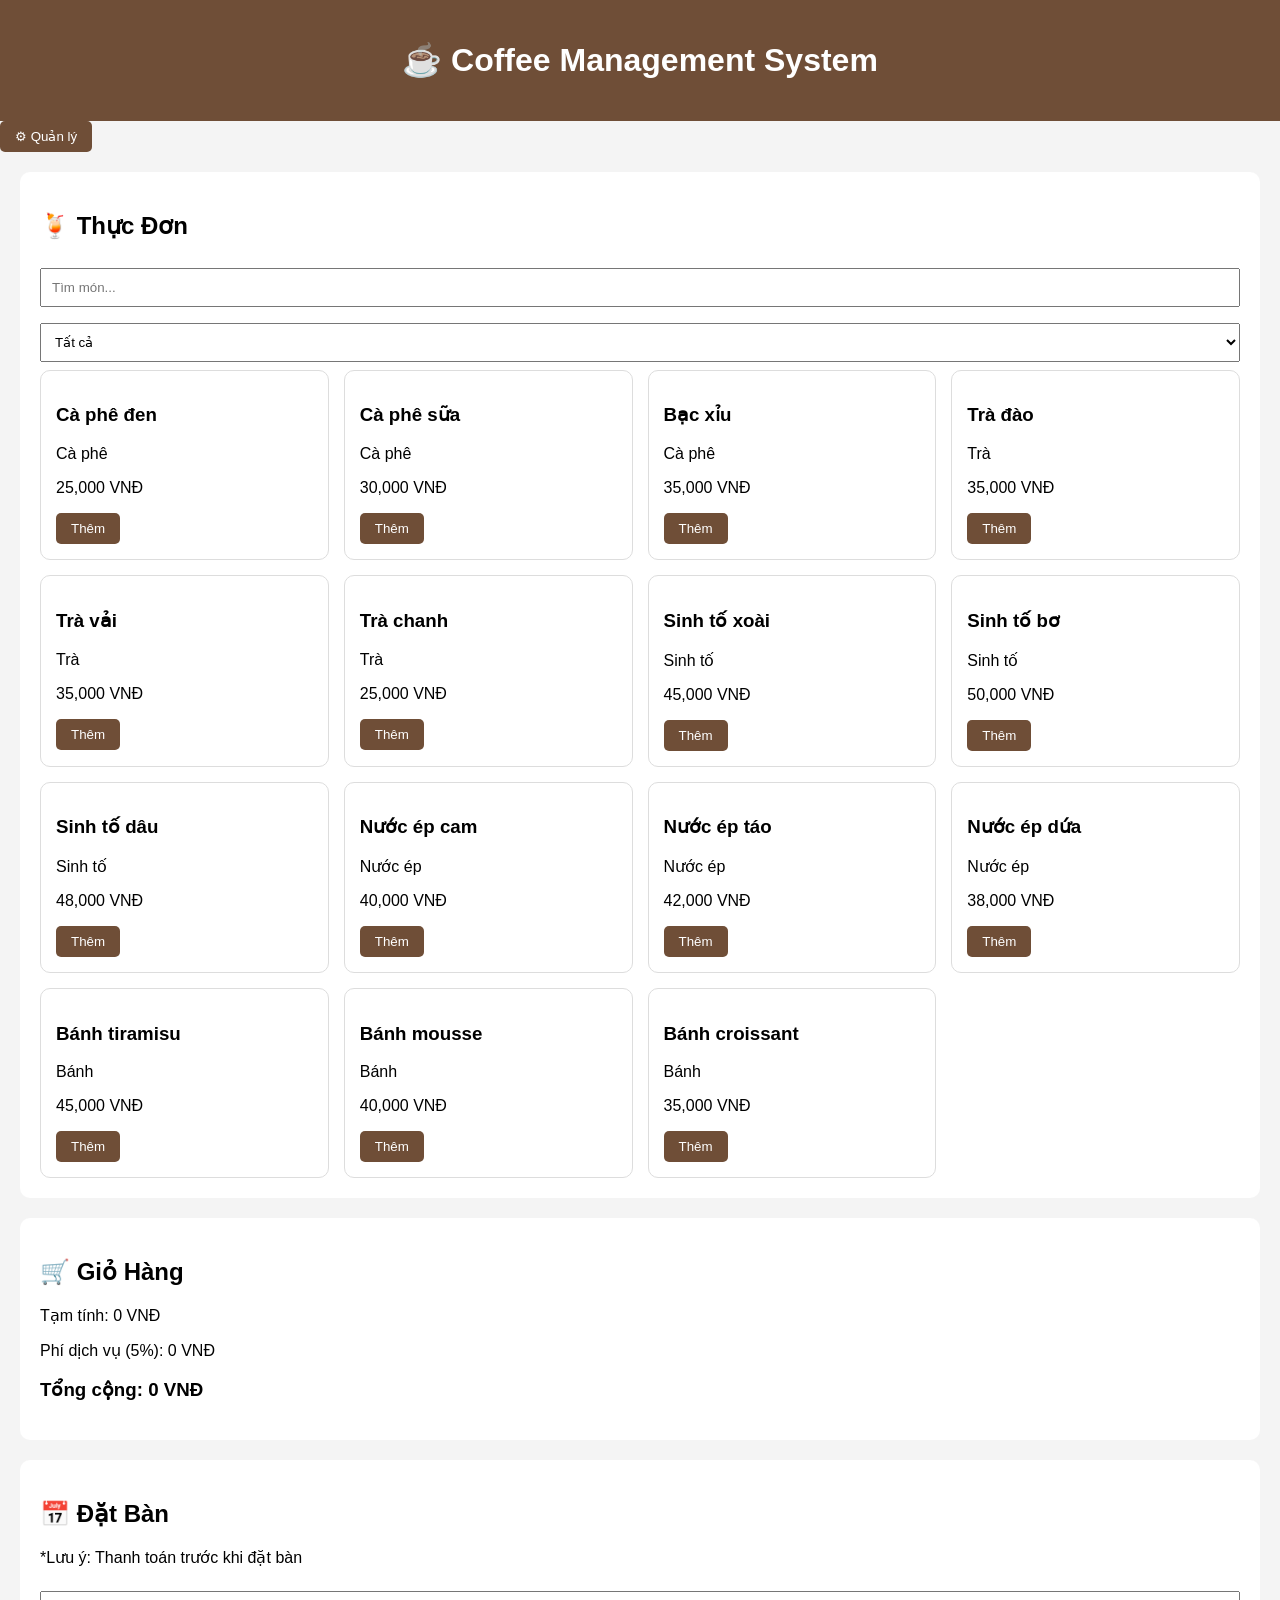
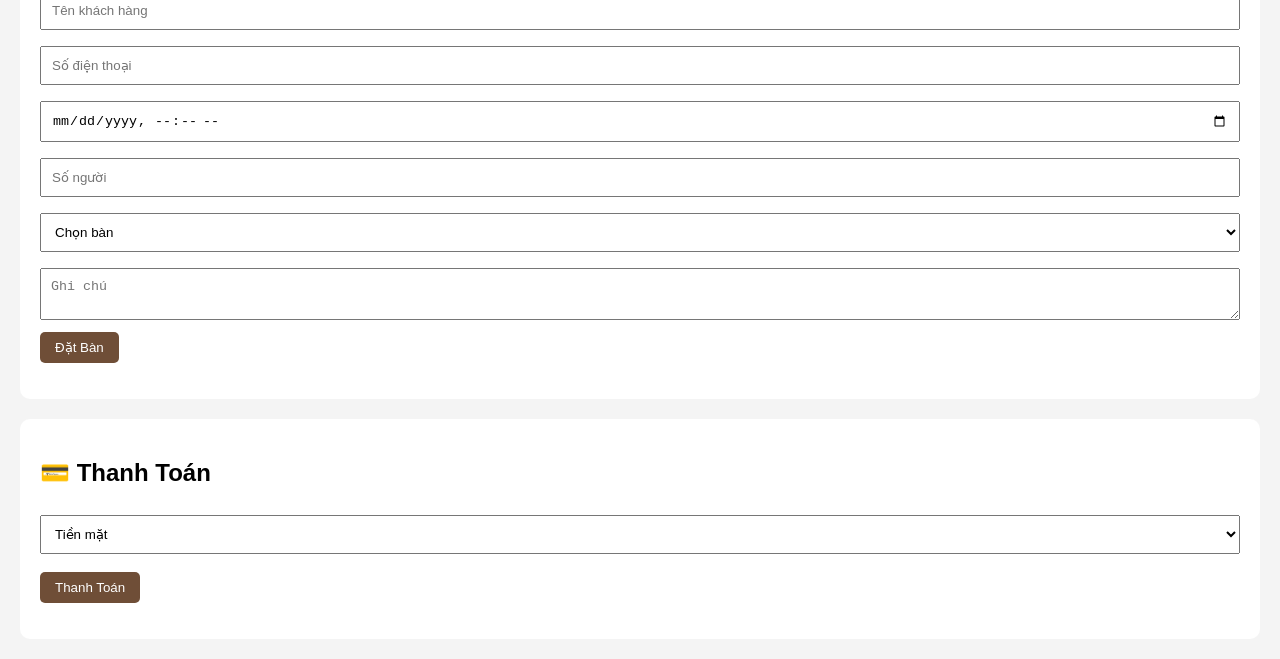
<file: index.html>
<!DOCTYPE html>
<html lang="vi">
<head>
    <meta charset="UTF-8">
    <meta name="viewport" content="width=device-width, initial-scale=1.0">
    <title>Quản Lý Quán Cà Phê</title>
    <link rel="stylesheet" href="style.css">
</head>
<body>

<header>
    <h1>☕ Coffee Management System</h1>
</header>
<!-- Nút quản lý -->
<button id="adminBtn" onclick="window.location.href='admin.html'">
    ⚙ Quản lý
</button>
<!-- MENU -->
<section>
    <h2>🍹 Thực Đơn</h2>

    <input type="text" id="search" placeholder="Tìm món...">

    <select id="categoryFilter">
        <option value="all">Tất cả</option>
        <option value="Cà phê">Cà phê</option>
        <option value="Trà">Trà</option>
        <option value="Sinh tố">Sinh tố</option>
        <option value="Nước ép">Nước ép</option>
        <option value="Bánh">Bánh</option>
    </select>

    <div id="menu"></div>
</section>

<!-- GIỎ HÀNG -->
<section>
    <h2>🛒 Giỏ Hàng</h2>

    <div id="cart"></div>

    <p>Tạm tính: <span id="subtotal">0</span> VNĐ</p>
    <p>Phí dịch vụ (5%): <span id="serviceFee">0</span> VNĐ</p>
    <h3>Tổng cộng: <span id="total">0</span> VNĐ</h3>
</section>

<!-- ĐẶT BÀN -->
<section>
    <h2>📅 Đặt Bàn</h2>
    <p>*Lưu ý: Thanh toán trước khi đặt bàn</p>
<form id="bookingForm">

    <input type="text" id="customerName"
        placeholder="Tên khách hàng" required>

    <input type="tel" id="customerPhone"
        placeholder="Số điện thoại" required>

    <input type="datetime-local"
        id="bookingTime" required>

    <input type="number"
        id="peopleCount"
        placeholder="Số người" required>

    <select id="tableSelect" required>
        <option value="">Chọn bàn</option>
        <option>1</option>
        <option>2</option>
        <option>3</option>
        <option>4</option>
        <option>5</option>
        <option>6</option>
        <option>7</option>
        <option>8</option>
        <option>9</option>
        <option>10</option>
        <option>11</option>
        <option>12</option>
        
        
        
    </select>

    <textarea id="note"
        placeholder="Ghi chú"></textarea>

    <button type="submit">
        Đặt Bàn
    </button>

</form>

    <p id="bookingMessage"></p>
</section>

<!-- THANH TOÁN -->
<section>
    <h2>💳 Thanh Toán</h2>

    <select id="paymentMethod">
        <option>Tiền mặt</option>
        <option>MoMo</option>
        <option>Chuyển khoản</option>
        <option>Thẻ ngân hàng</option>
    </select>

    <div id="paymentInfo"></div>
    <div id="paymentQr" style="margin-top: 10px; text-align: center;"></div>

    <button onclick="checkout()">Thanh Toán</button>

    <p id="orderResult"></p>
</section>

<script src="script.js"></script>

</body>
</html>
</file>
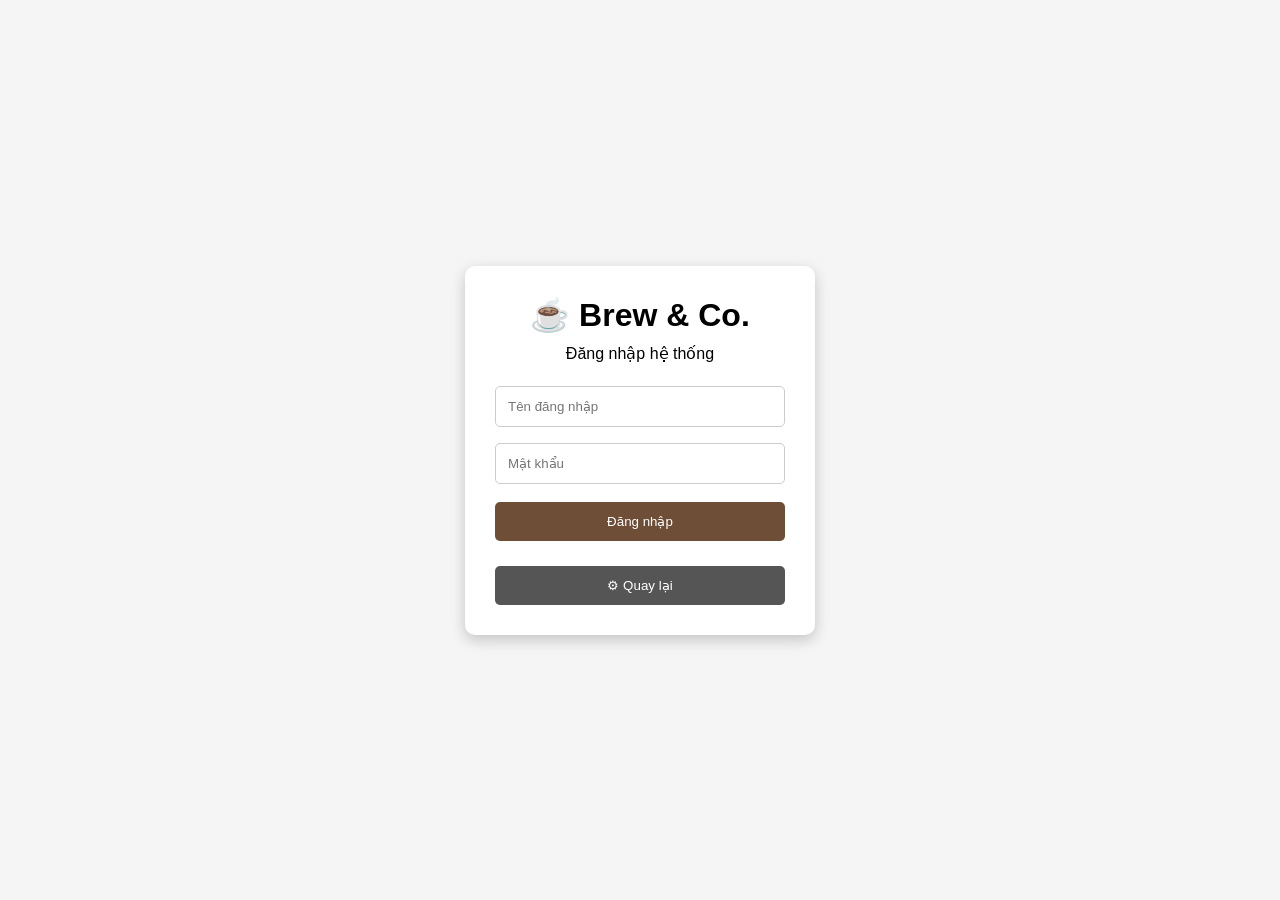
<file: admin.html>
<!DOCTYPE html>
<html lang="vi">
<head>
    <meta charset="UTF-8">
    <meta name="viewport" content="width=device-width, initial-scale=1.0">
    <title>Đăng nhập quản lý quán cà phê</title>

    <style>
        *{
            margin:0;
            padding:0;
            box-sizing:border-box;
            font-family:Arial, sans-serif;
        }

        body{
            display:flex;
            justify-content:center;
            align-items:center;
            min-height:100vh;
            background:#f5f5f5;
        }

        .login-box{
            background:white;
            padding:30px;
            width:350px;
            border-radius:10px;
            box-shadow:0 5px 15px rgba(0,0,0,0.2);
        }

        .login-box h1{
            text-align:center;
            margin-bottom:10px;
        }

        .login-box p{
            text-align:center;
            margin-bottom:15px;
        }

        .login-box input{
            width:100%;
            padding:12px;
            margin:8px 0;
            border:1px solid #ccc;
            border-radius:5px;
        }

        .login-btn{
            width:100%;
            padding:12px;
            border:none;
            background:#6f4e37;
            color:white;
            border-radius:5px;
            cursor:pointer;
            margin-top:10px;
        }

        .login-btn:hover{
            opacity:0.9;
        }

        #adminBtn{
            width:100%;
            padding:12px;
            margin-top:10px;
            border:none;
            background:#555;
            color:white;
            border-radius:5px;
            cursor:pointer;
        }

        #loginError{
            color:red;
            text-align:center;
            margin-top:10px;
            font-weight:bold;
        }
    </style>
</head>
<body>

<div class="login-container">
    <div class="login-box">

        <h1>☕ Brew & Co.</h1>
        <p>Đăng nhập hệ thống</p>

        <input
            type="text"
            id="username"
            placeholder="Tên đăng nhập">

        <input
            type="password"
            id="password"
            placeholder="Mật khẩu">

        <button
            class="login-btn"
            onclick="login()">
            Đăng nhập
        </button>

        <p id="loginError"></p>

        <button
            id="adminBtn"
            onclick="window.location.href='index.html'">
            ⚙ Quay lại
        </button>

    </div>
</div>

<script>
function login() {

    const username =
        document.getElementById("username").value.trim();

    const password =
        document.getElementById("password").value.trim();

    const error =
        document.getElementById("loginError");

    if(username === "admin" && password === "123456"){

        error.innerHTML = "✅ Đăng nhập thành công...";

        setTimeout(() => {
            window.location.href = "quanly.html";
        }, 1000);

    }else{

        error.innerHTML =
            "❌ Tài khoản hoặc mật khẩu sai!";
    }
}

// Enter để đăng nhập
document.addEventListener("keydown", function(e){
    if(e.key === "Enter"){
        login();
    }
});
</script>

</body>
</html>
</file>
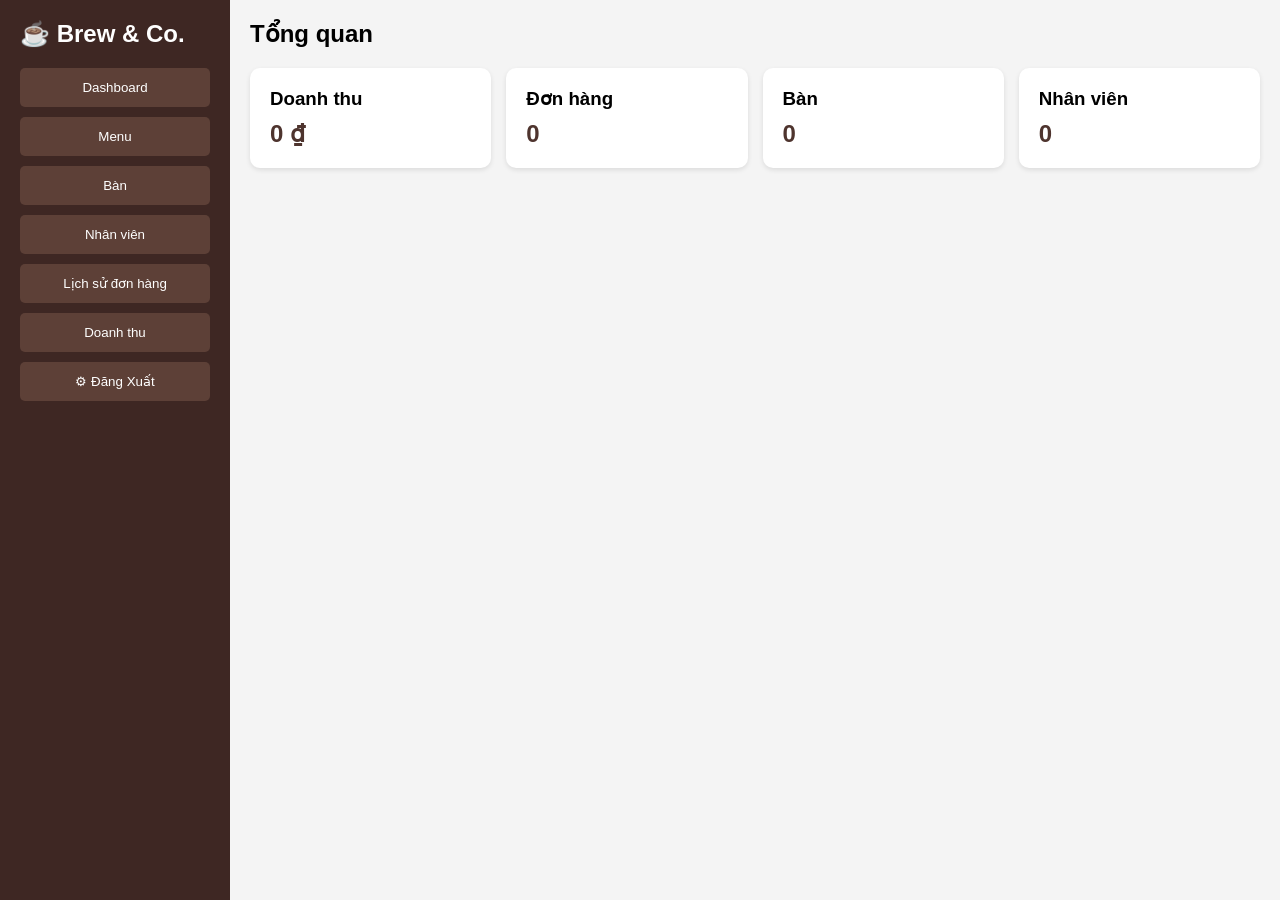
<file: quanly.html>
<!DOCTYPE html>
<html lang="vi">
<head>
    <meta charset="UTF-8">
    <meta name="viewport" content="width=device-width, initial-scale=1.0">
    <title>Hệ Thống Quản Lý Quán Cà Phê</title>

    <link rel="stylesheet" href="css/qly.css">
</head>
<body>

    <!-- MAIN -->
    <div id="mainApp" class="app hidden">

        <aside class="sidebar">

            <h2>☕ Brew & Co.</h2>

            <button onclick="showPage('dashboard')">
                Dashboard
            </button>

            <button onclick="showPage('menu')">
                Menu
            </button>

            <button onclick="showPage('tables')">
                Bàn
            </button>

            <button onclick="showPage('employees')">
                Nhân viên
            </button>

            <button onclick="showPage('orders')">
                Lịch sử đơn hàng
            </button>

            <button onclick="showPage('report')">
                Doanh thu
            </button>

            <button
            id="adminBtn"
            onclick="window.location.href='index.html'">
            ⚙ Đăng Xuất
        </button>

        </aside>

        <main class="content">

            <!-- DASHBOARD -->
            <section id="dashboard" class="page active">

                <h2>Tổng quan</h2>

                <div class="cards">

                    <div class="card">
                        <h3>Doanh thu</h3>
                        <p id="revenueValue">
                            0 ₫
                        </p>
                    </div>

                    <div class="card">
                        <h3>Đơn hàng</h3>
                        <p id="orderCount">
                            0
                        </p>
                    </div>

                    <div class="card">
                        <h3>Bàn</h3>
                        <p id="tableCount">
                            0
                        </p>
                    </div>

                    <div class="card">
                        <h3>Nhân viên</h3>
                        <p id="employeeCount">
                            0
                        </p>
                    </div>

                </div>

            </section>

            <!-- MENU -->
            <section id="menu" class="page">

                <div class="header-row">
                    <h2>Quản lý Menu</h2>

                    <button onclick="openMenuModal()">
                        + Thêm món
                    </button>
                </div>

                <input
                    type="text"
                    id="menuSearch"
                    placeholder="Tìm món..."
                    onkeyup="searchMenu()">

                <table>

                    <thead>
                        <tr>
                            <th>Tên món</th>
                            <th>Giá</th>
                            <th>Thao tác</th>
                        </tr>
                    </thead>

                    <tbody id="menuTable">
                    </tbody>

                </table>

            </section>

            <!-- TABLES -->
             <!-- TABLES -->
<section id="tables" class="page">

    <div class="table-top">

        <h2>📋 Quản Lý Bàn</h2>

        <div id="tableStats"></div>

        <button onclick="addTable()">
            ➕ Thêm Bàn
        </button>

    </div>

    <div id="tableGrid"></div>

</section>

            <!-- EMPLOYEE -->
            <section id="employees" class="page">

                <div class="header-row">
                    <h2>Nhân viên</h2>

                    <button onclick="openEmployeeModal()">
                        + Thêm nhân viên
                    </button>
                </div>

                <table>

                    <thead>
                        <tr>
                            <th>Họ tên</th>
                            <th>Chức vụ</th>
                            <th>Ca làm</th>
                            <th>Lương</th>
                            <th>Thao tác</th>
                        </tr>
                    </thead>

                    <tbody id="employeeTable">
                    </tbody>

                </table>

            </section>

            <!-- ORDERS -->
            <section id="orders" class="page">

                <div class="orders-header">
                    <h2>📋 Lịch sử đơn hàng</h2>
                </div>

                <div id="orderManagement" class="order-management"></div>

                <div id="menuOrderList"></div>

                <div id="currentOrder"></div>

            </section>

            <!-- REPORT -->
            <section id="report" class="page">

                <h2>Thống kê doanh thu</h2>

                <canvas id="revenueChart"></canvas>

            </section>

        </main>

    </div>

    <!-- EMPLOYEE MODAL -->
    <div id="employeeModal" class="modal hidden">
        <div class="modal-content">
            <div class="modal-header">
                <h3 id="modalTitle">Thêm nhân viên</h3>
                <button class="close-btn" onclick="closeEmployeeModal()">×</button>
            </div>
            <form id="employeeForm" onsubmit="saveEmployee(event)">
                <div class="form-group">
                    <label>Họ tên:</label>
                    <input type="text" id="empName" required placeholder="Nhập tên nhân viên">
                </div>
                <div class="form-group">
                    <label>Chức vụ:</label>
                    <input type="text" id="empRole" required placeholder="Ví dụ: Barista, Thu ngân...">
                </div>
                <div class="form-group">
                    <label>Ca làm:</label>
                    <input type="text" id="empShift" required placeholder="Ví dụ: Sáng, Chiều, Tối...">
                </div>
                <div class="form-group">
                    <label>Lương (₫):</label>
                    <input type="number" id="empSalary" required placeholder="Nhập lương">
                </div>
                <div class="form-actions">
                    <button type="submit" class="btn-save">Lưu</button>
                    <button type="button" class="btn-cancel" onclick="closeEmployeeModal()">Hủy</button>
                </div>
            </form>
        </div>
    </div>

    <!-- ORDER DETAIL MODAL -->
    <div id="orderDetailModal" class="modal hidden">
        <div class="modal-content order-detail-modal">
            <div class="modal-header">
                <h3 id="orderDetailTitle">Chi tiết đơn hàng</h3>
                <button class="close-btn" onclick="closeOrderDetail()">×</button>
            </div>
            <div id="orderDetailContent"></div>
        </div>
    </div>

    <script src="js/login.js"></script>
    <script src="js/menu.js"></script>
    <script src="js/table.js"></script>
    <script src="js/empolyee.js"></script>
    <script src="js/oder.js"></script>
    <script src="js/dashboard.js"></script>
    <script src="js/app.js"></script>

</body>
</html>
</file>
<file: style.css>
body{
    font-family: Arial, sans-serif;
    background:#f4f4f4;
    margin:0;
}

header{
    background:#6f4e37;
    color:white;
    text-align:center;
    padding:20px;
}

section{
    background:white;
    margin:20px;
    padding:20px;
    border-radius:10px;
}

#menu{
    display:grid;
    grid-template-columns:repeat(auto-fit,minmax(250px,1fr));
    gap:15px;
}

.card{
    border:1px solid #ddd;
    padding:15px;
    border-radius:10px;
}

button{
    background:#6f4e37;
    color:white;
    border:none;
    padding:8px 15px;
    cursor:pointer;
    border-radius:5px;
}

input,select,textarea{
    width:100%;
    padding:10px;
    margin:8px 0;
    box-sizing:border-box;
}

.cart-item{
    border-bottom:1px solid #ddd;
    padding:10px;
}

.qty-btn{
    width:30px;
    height:30px;
}
</file>
<file: css/qly.css>
*{
    margin:0;
    padding:0;
    box-sizing:border-box;
    font-family:Segoe UI, sans-serif;
}

body{
    background:#f4f4f4;
}

/* LOGIN */

.login-container{
    width:100%;
    height:100vh;
    display:flex;
    justify-content:center;
    align-items:center;
    background:#4e342e;
}

.login-box{
    width:350px;
    background:white;
    padding:30px;
    border-radius:10px;
    box-shadow:0 5px 20px rgba(0,0,0,0.2);
}

.login-box h1{
    text-align:center;
    color:#4e342e;
}

.login-box p{
    text-align:center;
    margin:10px 0;
}

.login-box input{
    width:100%;
    padding:12px;
    margin-top:10px;
    border:1px solid #ccc;
    border-radius:5px;
}

.login-box button{
    width:100%;
    padding:12px;
    margin-top:15px;
    border:none;
    background:#6d4c41;
    color:white;
    cursor:pointer;
    border-radius:5px;
}

.login-box button:hover{
    background:#5d4037;
}

#loginError{
    color:red;
    margin-top:10px;
}

/* APP */

.hidden{
    display:none;
}

.app{
    display:flex;
    height:100vh;
}

/* SIDEBAR */

.sidebar{
    width:230px;
    background:#3e2723;
    color:white;
    padding:20px;
}

.sidebar h2{
    margin-bottom:20px;
}

.sidebar button{
    width:100%;
    padding:12px;
    margin-bottom:10px;
    border:none;
    background:#5d4037;
    color:white;
    cursor:pointer;
    border-radius:5px;
}

.sidebar button:hover{
    background:#795548;
}

/* CONTENT */

.content{
    flex:1;
    padding:20px;
    overflow-y:auto;
}

.page{
    display:none;
}

.page.active{
    display:block;
}

/* CARDS */

.cards{
    display:grid;
    grid-template-columns:repeat(4,1fr);
    gap:15px;
    margin-top:20px;
}

.card{
    background:white;
    padding:20px;
    border-radius:10px;
    box-shadow:0 2px 5px rgba(0,0,0,0.1);
}

.card h3{
    margin-bottom:10px;
}

.card p{
    font-size:24px;
    font-weight:bold;
    color:#4e342e;
}

/* TABLE */

table{
    width:100%;
    background:white;
    border-collapse:collapse;
    margin-top:20px;
    border:1px solid #999;
    box-shadow:0 2px 5px rgba(0,0,0,0.1);
}

table th{
    background:#6d4c41;
    color:white;
    padding:12px;
    border:1px solid #5d4037;
    text-align:left;
    font-weight:bold;
}

table td{
    padding:12px;
    border:1px solid #ddd;
}

table tbody tr{
    transition:background-color 0.2s;
}

table tbody tr:nth-child(odd){
    background-color:#f9f9f9;
}

table tbody tr:nth-child(even){
    background-color:#ffffff;
}

table tbody tr:hover{
    background-color:#f0f0f0;
}

table button{
    padding:6px 10px;
    border:none;
    border-radius:4px;
    cursor:pointer;
    margin-right:5px;
}

.edit-btn{
    background:#2196f3;
    color:white;
}

.delete-btn{
    background:#f44336;
    color:white;
}

/* HEADER */

.header-row{
    display:flex;
    justify-content:space-between;
    align-items:center;
}

.header-row button{
    background:#4caf50;
    color:white;
    border:none;
    padding:10px 15px;
    border-radius:5px;
    cursor:pointer;
}

.header-row button:hover{
    background:#43a047;
}

/* SEARCH */

#menuSearch{
    width:300px;
    padding:10px;
    margin-top:15px;
}

/* TABLE GRID */

#tableGrid{
    display:grid;
    grid-template-columns:repeat(4,1fr);
    gap:15px;
    margin-top:20px;
}

.table-card{
    background:white;
    padding:20px;
    text-align:center;
    border-radius:10px;
    box-shadow:0 2px 5px rgba(0,0,0,.1);
}

.available{
    border-left:5px solid green;
}

.busy{
    border-left:5px solid red;
}

/* ORDER */

.page#orders.active{
    display:flex;
    flex-direction:column;
    gap:18px;
}

.orders-header h2{
    margin:0;
    color:#3e2723;
}

.order-management{
    display:grid;
    grid-template-columns:repeat(auto-fill, minmax(280px, 1fr));
    gap:15px;
}

.order-management .card{
    background:white;
    padding:18px;
    border-radius:12px;
    box-shadow:0 3px 10px rgba(0,0,0,0.08);
    border-left:5px solid #6d4c41;
}

.order-management .card h3{
    margin-bottom:8px;
    color:#3e2723;
}

.order-management .card p{
    margin:6px 0;
    color:#555;
    font-size:14px;
    font-weight:500;
}

.order-management .card ul{
    list-style:none;
    margin:10px 0;
    padding:0;
}

.order-management .card li{
    padding:6px 0;
    border-bottom:1px dashed #eee;
}

.order-actions{
    display:flex;
    gap:8px;
    margin-top:12px;
}

.order-actions button{
    padding:8px 12px;
    border:none;
    border-radius:6px;
    cursor:pointer;
}

.view-btn{
    background:#4caf50;
    color:white;
}

.delete-btn{
    background:#f44336;
    color:white;
}

.order-detail-modal{
    max-width:600px;
}

#orderDetailContent .detail-row{
    display:flex;
    justify-content:space-between;
    gap:10px;
    padding:6px 0;
    border-bottom:1px solid #eee;
}

#orderDetailContent ul{
    list-style:none;
    padding:0;
    margin:10px 0;
}

#orderDetailContent li{
    display:flex;
    justify-content:space-between;
    gap:12px;
    padding:8px 0;
    border-bottom:1px dashed #ddd;
}

#menuOrderList{
    display:grid;
    grid-template-columns:repeat(3,1fr);
    gap:15px;
    margin-top:20px;
}

.menu-order-item{
    background:white;
    padding:15px;
    border-radius:10px;
    cursor:pointer;
    text-align:center;
}

.menu-order-item:hover{
    background:#efebe9;
}

#currentOrder{
    background:white;
    margin-top:20px;
    padding:20px;
    border-radius:10px;
}

#currentOrder ul{
    margin-top:10px;
}

#currentOrder li{
    margin-bottom:10px;
}

/* BUTTON */

button{
    transition:0.3s;
}

button:hover{
    opacity:.9;
}

/* MOBILE */

@media(max-width:768px){

    .cards{
        grid-template-columns:1fr;
    }

    #tableGrid{
        grid-template-columns:1fr;
    }

    #menuOrderList{
        grid-template-columns:1fr;
    }

    .order-management{
        grid-template-columns:1fr;
    }

    .app{
        flex-direction:column;
    }

    .sidebar{
        width:100%;
    }
}
/* Thanh trên cùng */

.table-top{
    display:flex;
    align-items:center;
    justify-content:space-between;
    gap:20px;
    margin-bottom:20px;
    flex-wrap:wrap;
}

.table-top h2{
    margin:0;
}

#tableStats{
    font-weight:bold;
    color:#333;
    padding:10px 15px;
    background:#f4f4f4;
    border-radius:8px;
}

.table-top button{
    padding:10px 15px;
    border:none;
    border-radius:8px;
    background:#28a745;
    color:white;
    cursor:pointer;
}

/* Danh sách bàn */

#tableGrid{
    display:grid;
    grid-template-columns:
    repeat(auto-fill,minmax(250px,1fr));
    gap:15px;
}

/* Thẻ bàn */

.table-card{
    padding:15px;
    border-radius:10px;
    color:white;
    box-shadow:0 2px 8px rgba(0,0,0,.15);
}

.available{
    background:#28a745;
}

.busy{
    background:#dc3545;
}

.table-card h3{
    margin-bottom:10px;
}

.table-card p{
    margin:5px 0;
}

.table-card button{
    width:100%;
    padding:8px;
    margin-top:10px;
    border:none;
    border-radius:5px;
    cursor:pointer;
}

/* MODAL */

.modal{
    position:fixed;
    top:0;
    left:0;
    width:100%;
    height:100%;
    background:rgba(0,0,0,0.5);
    display:flex;
    justify-content:center;
    align-items:center;
    z-index:1000;
}

.modal.hidden{
    display:none;
}

.modal-content{
    background:white;
    padding:30px;
    border-radius:10px;
    box-shadow:0 5px 20px rgba(0,0,0,0.3);
    width:90%;
    max-width:500px;
}

.modal-header{
    display:flex;
    justify-content:space-between;
    align-items:center;
    margin-bottom:20px;
}

.modal-header h3{
    margin:0;
    color:#4e342e;
}

.close-btn{
    background:none;
    border:none;
    font-size:28px;
    cursor:pointer;
    color:#999;
}

.close-btn:hover{
    color:#333;
}

/* FORM */

.form-group{
    margin-bottom:15px;
}

.form-group label{
    display:block;
    margin-bottom:5px;
    color:#333;
    font-weight:bold;
}

.form-group input{
    width:100%;
    padding:10px;
    border:1px solid #ccc;
    border-radius:5px;
    font-size:14px;
}

.form-group input:focus{
    outline:none;
    border-color:#4e342e;
    box-shadow:0 0 5px rgba(78,52,46,0.3);
}

.form-actions{
    display:flex;
    gap:10px;
    justify-content:flex-end;
    margin-top:20px;
}

.btn-save,
.btn-cancel{
    padding:10px 20px;
    border:none;
    border-radius:5px;
    cursor:pointer;
    font-weight:bold;
}

.btn-save{
    background:#4caf50;
    color:white;
}

.btn-save:hover{
    background:#43a047;
}

.btn-cancel{
    background:#ccc;
    color:#333;
}

.btn-cancel:hover{
    background:#bbb;
}

 /*lịch sử đơn hàng */
</file>
